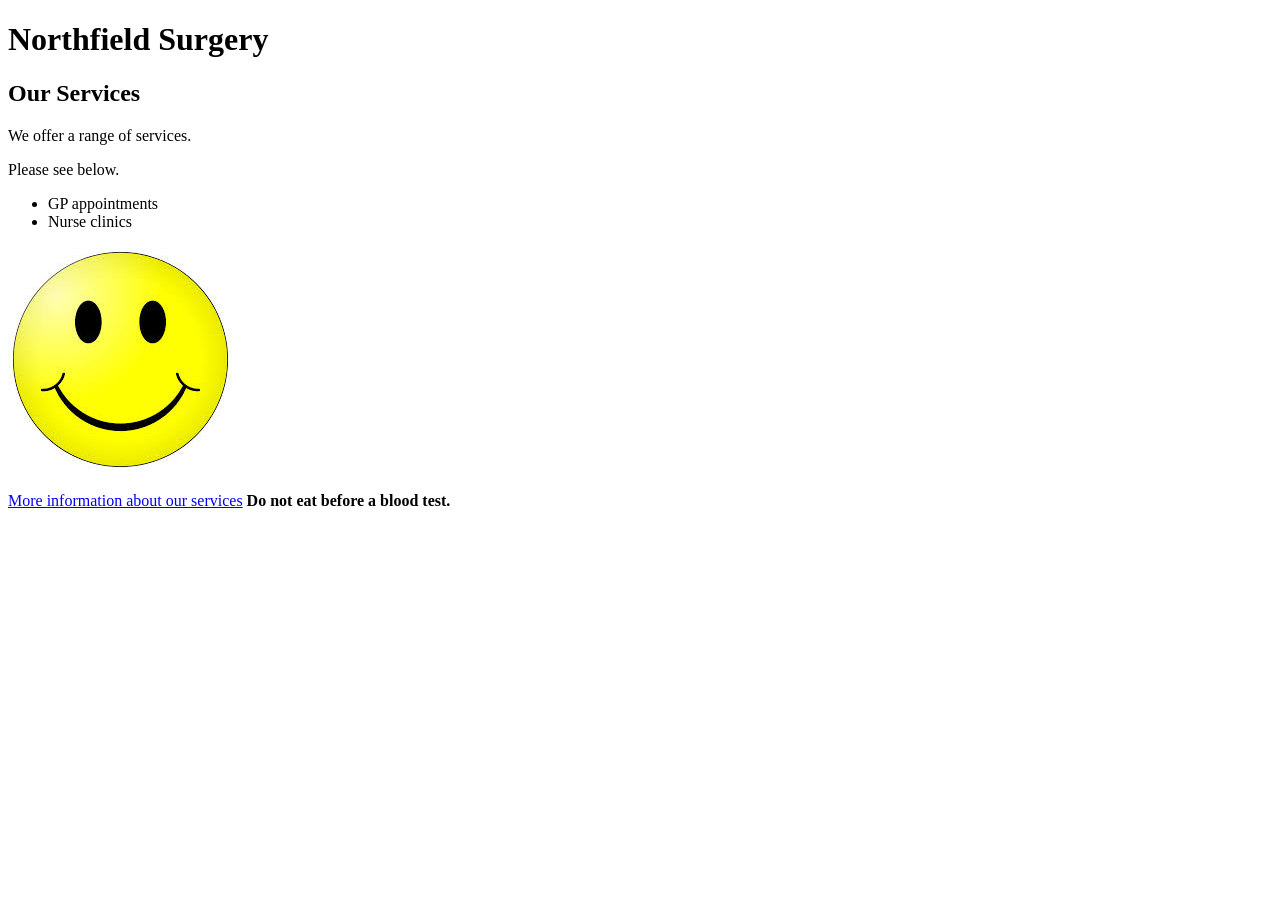
<file: practice/broken.html>
<!doctype html>
<html lang="en">
  <head>
    <title>services</title>
  </head>
  <body>
    <header>
      <h1>Northfield Surgery</h1>
      <h2>Our Services</h2>
    </header>

    <p>We offer a range of services.</p>
    <p>Please see below.</p>

    <ul>
      <li>GP appointments</li>
      <li>Nurse clinics</li>
    </ul>

    <img src="clinic.jpg" alt="" />

    <p>
      <a href="info.html">More information about our services</a>

      <strong>Do not eat before a blood test.</strong>
    </p>
  </body>
</html>
</file>
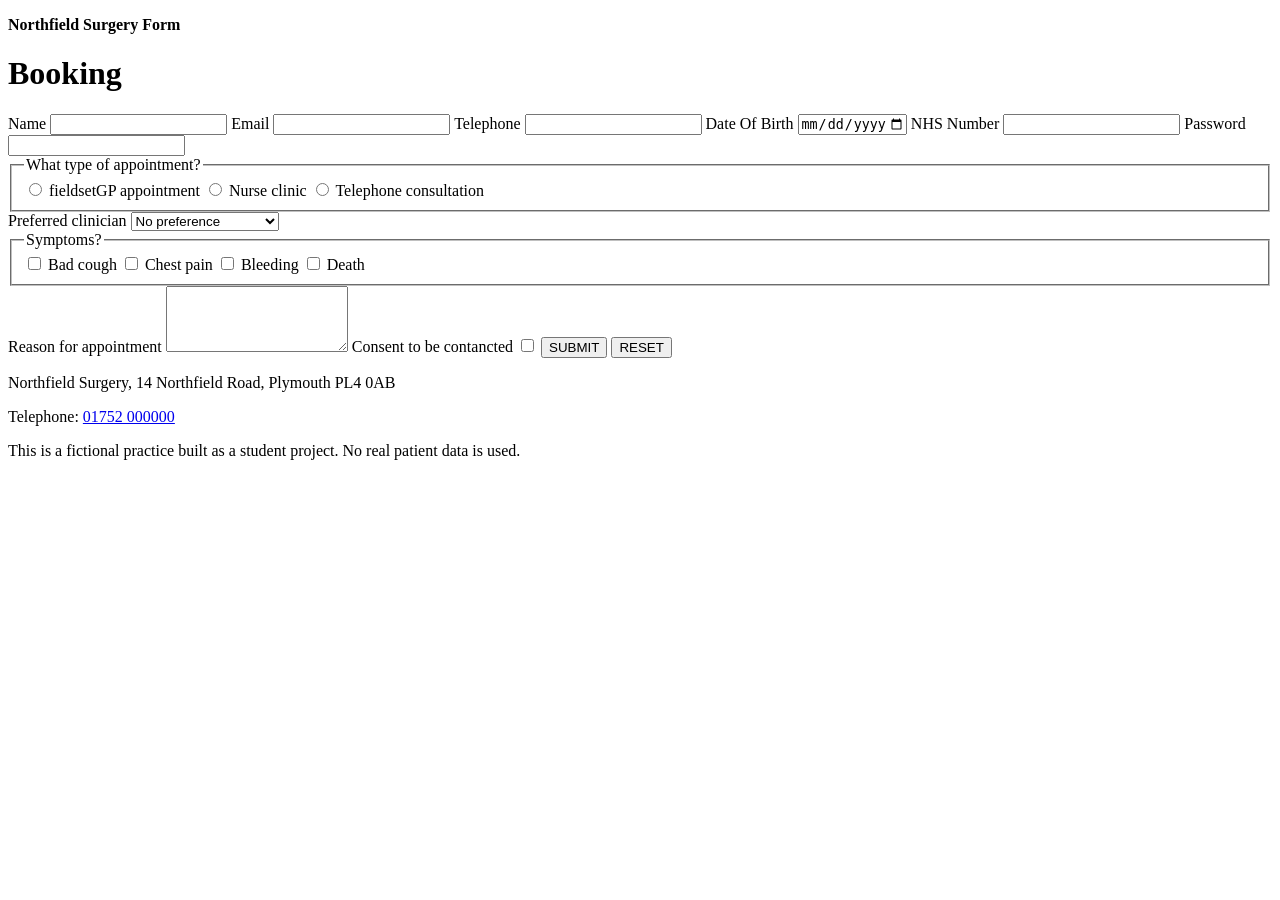
<file: practice/controls.html>
<!doctype html>
<html lang="en">
  <head>
    <meta charset="UTF-8" />
    <meta name="viewport" content="width=device-width, initial-scale=1.0" />
    <title>Controls</title>
  </head>
  <body>
    <header>
      <p><strong>Northfield Surgery Form</strong></p>
      </nav>
    </header>
    <h1>Booking</h1>
    <form method="post" id="booking-form">
      <label for="name">Name</label>
      <input id="name" type="text" , required />

      <label for="email">Email</label>
      <input id="email" type="email" , required />

      <label for="tel">Telephone</label>
      <input id="tel" type="tel" pattern="[0-9]{10}" required />

      <label for="dob">Date Of Birth</label>
      <input id="dob" type="date" max="" />

      <script>
        document.getElementById("dob").setAttribute("max", new Date().toISOString().split('T')[0])
      </script>

      <label for="nhs">NHS Number</label>
      <input id="nhs" type="number" maxlength="10" />

      <label for="password">Password</label>
      <input id="password" type="password" minlength="10" />

      <fieldset>
        <legend>What type of appointment?</legend>

        <input type="radio" id="gp" name="appt_type" value="gp" />
        <label for="gp">fieldsetGP appointment</label>

        <input type="radio" id="nurse" name="appt_type" value="nurse" />
        <label for="nurse">Nurse clinic</label>

        <input type="radio" id="phone" name="appt_type" value="phone" />
        <label for="phone">Telephone consultation</label>
      </fieldset>

      <label for="clinician">Preferred clinician</label>
      <select id="clinician" name="clinician"
        <optgroup label="GRRRRR">
        <option value="">No preference</option>
        </optgroup>
        <optgroup label="GPs">
          <option value="1">Dr Amara Patel</option>
          <option value="2">Dr Tom Whitfield</option>
        </optgroup>
        <optgroup label="Nurses">
          <option value="5">Sister Jane Okafor</option>
        </optgroup>
      </select>

      <fieldset class="fieldset-checkbox" >
        <legend>Symptoms?</legend>

        <input type="checkbox" id="bad-cough" name="symptoms[]" value="bad-cough" />
        <label for="bad-cough">Bad cough</label>

        <input type="checkbox" id="chest-pain" name="symptoms[]" value="chest-pain" />
        <label for="chest-pain">Chest pain</label>

        <input type="checkbox" id="bleeding" name="symptoms[]" value="bleeding" />
        <label for="bleeding">Bleeding</label>

        <input type="checkbox" id="death" name="symptoms[]" value="death" />
        <label for="death">Death</label>
      </fieldset>

      <label for="reason">Reason for appointment</label>
      <textarea id="reason" name="reason"rows="4"></textarea>

      <label for="consent">Consent to be contancted</label>
      <input type="checkbox" id="consent" value="consent" name="consent">
      
      <input type="hidden" value="web">

      <button type="submit" >SUBMIT</button>
      <button type="reset" >RESET</button>
    </form>

    <footer>
      <p>Northfield Surgery, 14 Northfield Road, Plymouth PL4 0AB</p>
      <p>Telephone: <a href="tel:01752000000">01752 000000</a></p>
      <p>
        This is a fictional practice built as a student project. No real patient
        data is used.
      </p>
    </footer>
  </body>
</html>
</file>
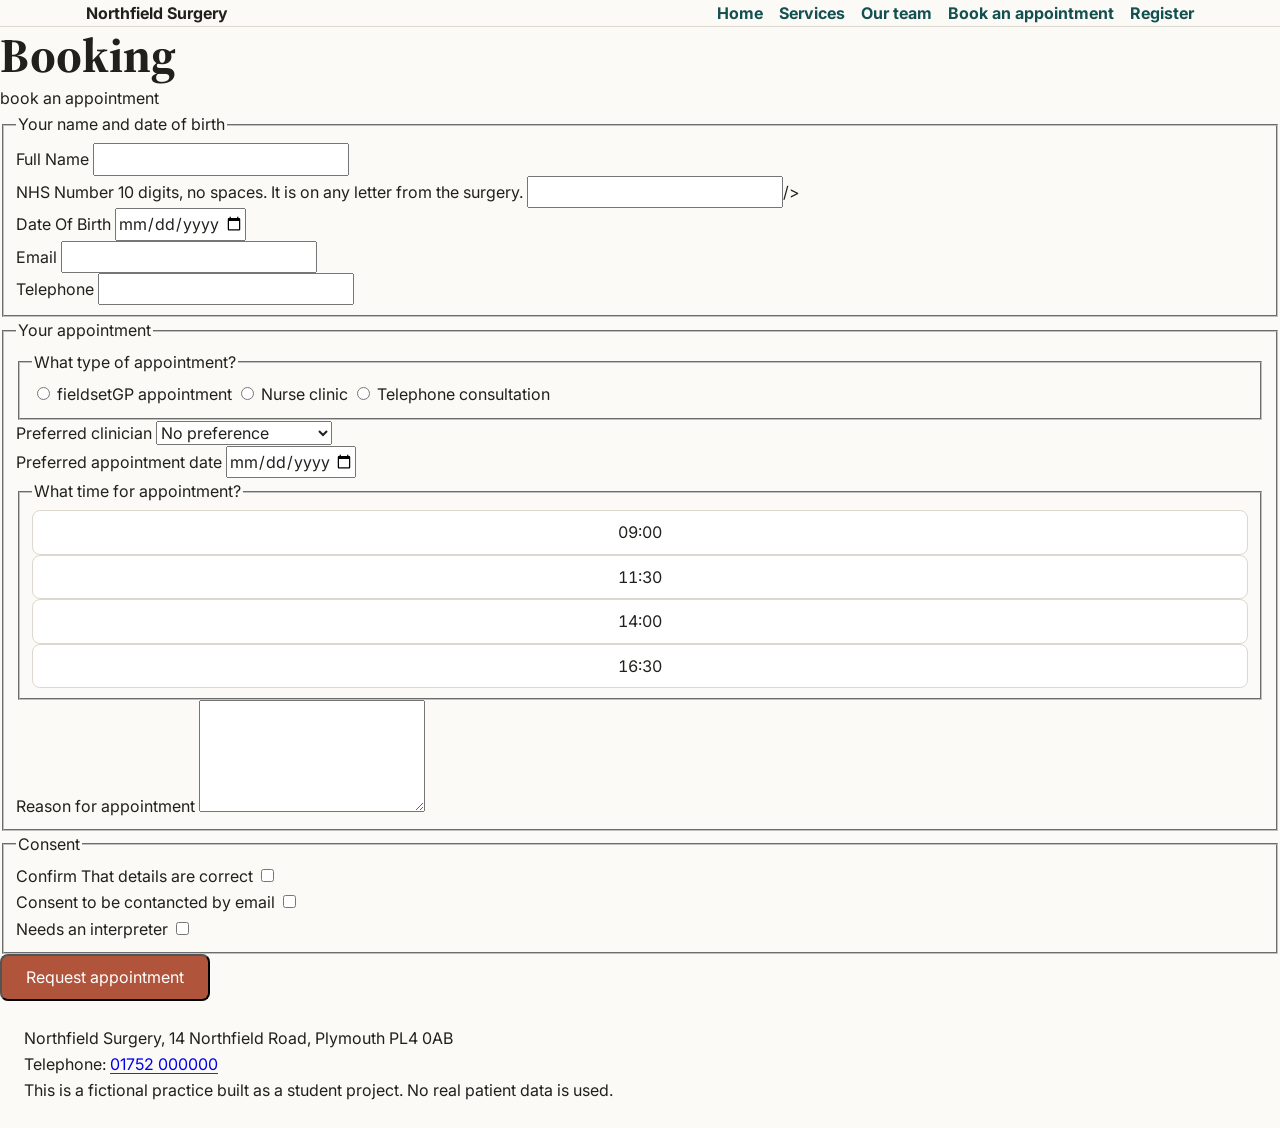
<file: project_medbook/book.html>
<!doctype html>
<html lang="en">
  <head>
    <meta charset="utf-8" />
    <meta name="viewport" content="width=device-width, initial-scale=1" />
    <link rel="icon" type="image/png" href="assets/img/favicon.png" />
    <link rel="preconnect" href="https://fonts.googleapis.com">
    <link rel="preconnect" href="https://fonts.gstatic.com" crossorigin>
    <link href="https://fonts.googleapis.com/css2?family=Inter:wght@400;600&family=Source+Serif+4:wght@600&display=swap"
      rel="stylesheet">
    <link rel="stylesheet" href="assets/css/style.css">
    <title>Northfield Surgery | Book an appointment online</title>
    <script src="assets/js/app.js" defer></script>
    <script src="assets/js/get_time.js" defer></script>
  </head>
  <body>
    <header>
      <div class="container site-header__inner">
        <p><strong>Northfield Surgery</strong></p>

        <nav>
          <ul>
            <li>
              <a class="nav__link" href="index.html" aria-current="page"
                >Home</a
              >
            </li>
            <li>
              <a class="nav__link" href="services.html" aria-current="page"
                >Services</a
              >
            </li>
            <li>
              <a class="nav__link" href="clinicians.html" aria-current="page"
                >Our team</a
              >
            </li>
            <li>
              <a class="nav__link" href="book.html" aria-current="page"
                >Book an appointment</a
              >
            </li>
            <li>
              <a class="nav__link" href="register.html" aria-current="page"
                >Register</a
              >
            </li>
          </ul>
        </nav>
      </div>
    </header>

    <main>
      <!-- Page content goes here -->
      <h1>Booking</h1>

      <p>book an appointment</p>
      <form action="booking.php" method="post">
        <fieldset>
          <legend>Your name and date of birth</legend>
          <div class="field">
            <label class="field_label" for="name">Full Name</label>
            <input id="name" type="text" required minlength="2"/>
            <p class="field__error" id="full-name-error"></p>
          </div>
          
          <div class="field">
            <label class="field_label" for="nhs">NHS Number</label>
            <span class="field__hint" id="nhs-hint">
              10 digits, no spaces. It is on any letter from the surgery.
            </span>
            <input id="nhs" type="number" maxlength="10" aria-describedby="nhs-hint" required>/>
            <p class="field__error" id="nhs-number-error"></p>
          </div>
          
          <div class="field">
            <label for="dob">Date Of Birth</label>
            <input id="dob" type="date" max="" required/>
            <p class="field__error" id="dob-date-error"></p>
          </div>
          

          <div class="field">
            <label for="email">Email</label>
          <input id="email" type="email" , required />
          <p class="field__error" id="email-error"></p>
        </div>
          

          <div class="field">
          <label for="tel">Telephone</label>
          <input id="tel" type="tel" pattern="[0-9]{10}" required />
          <p class="field__error" id="telephone-number-error"></p>
        </div>
          
        </fieldset>

        <fieldset>
          <legend>Your appointment</legend>

          <div class="field">
            <fieldset>
            <legend>What type of appointment?</legend>

            <input type="radio" id="gp" name="appt_type" value="gp" required/>
            <label for="gp">fieldsetGP appointment</label>

            <input type="radio" id="nurse" name="appt_type" value="nurse" />
            <label for="nurse">Nurse clinic</label>

            <input type="radio" id="phone" name="appt_type" value="phone" />
            <label for="phone">Telephone consultation</label>
          </fieldset>
          <p class="field__error" id="appointment-type-error"></p>
          </div>
          
          
          <div class="field">
          <label for="clinician">Preferred clinician</label>
          <select id="clinician" name="clinician"
            <optgroup label="GRRRRR">
            <option value="">No preference</option>
            </optgroup>
            <optgroup label="GPs">
              <option value="1">Dr Amara Patel</option>
              <option value="2">Dr Tom Whitfield</option>
            </optgroup>
            <optgroup label="Nurses">
              <option value="5">Sister Jane Okafor</option>
            </optgroup>
          </select>
        <p class="field__error" id="clinician-error"></p>
        </div>
       

          <div class="field">
            <label for="preferred-date">Preferred appointment date</label>
          <input id="preferred-date" name="preferred-date" type="date" max="" required/>
          <p class="field__error" id="preferred-date-error"></p>
        </div>
          

          <div class="field">
            <fieldset>
            
            <legend>What time for appointment?</legend>
            
            <div class slots>
            <div class="slot">
              <input type="radio" id="09:00" name="time" value="09:00" required />
              <label class="slot__label" for="09:00">09:00</label>
            </div>

            <div class="slot">
              <input type="radio" id="11:30" name="time" value="11:30" />
              <label class="slot__label" for="11:30">11:30</label>
            </div>

            <div class="slot">
              <input type="radio" id="14:00" name="time" value="14:00" />
              <label class="slot__label" for="14:00">14:00</label>
            </div>

            <div class="slot">
              <input type="radio" id="16:30" name="time" value="16:30" />
              <label class="slot__label" for="16:30">16:30</label>
            </div>
            </div>
            <p class="field__error" id="preferred-time-error"></p>
          </fieldset></div>
          

          <div class="field">
            <label for="reason">Reason for appointment</label>
          <textarea id="reason" name="reason"rows="4"></textarea>
          <p class="field__error" id="reason-error"></p>
          </div>
          

        </fieldset>

        <fieldset>
          <legend>Consent</legend>
          <div class="field"><label for="confirm">Confirm That details are correct</label>
          <input type="checkbox" id="confirm" name="confirm" required>
          <p class="field__error" id="confirm-error"></p>
          </div>
          

          <div class="field">
            <label for="consent">Consent to be contancted by email</label>
          <input type="checkbox" id="consent" name="consent">
          <p class="field__error" id="consent-error"></p>
          </div>
          

          <div class="field">
            <label for="interpreter">Needs an interpreter</label>
          <input type="checkbox" id="interpreter" name="interpreter">
          <p class="field__error" id="interpreter-error"></p>
          </div>
          
        </fieldset>
         <button type="submit" class="btn btn--accent">
          Request appointment
        </button>

      </form>
    </main>

    <footer>
      <p>Northfield Surgery, 14 Northfield Road, Plymouth PL4 0AB</p>
      <p>Telephone: <a href="tel:01752000000">01752 000000</a></p>
      <p>
        This is a fictional practice built as a student project. No real patient
        data is used.
      </p>
    </footer>
  </body>
</html>
</file>
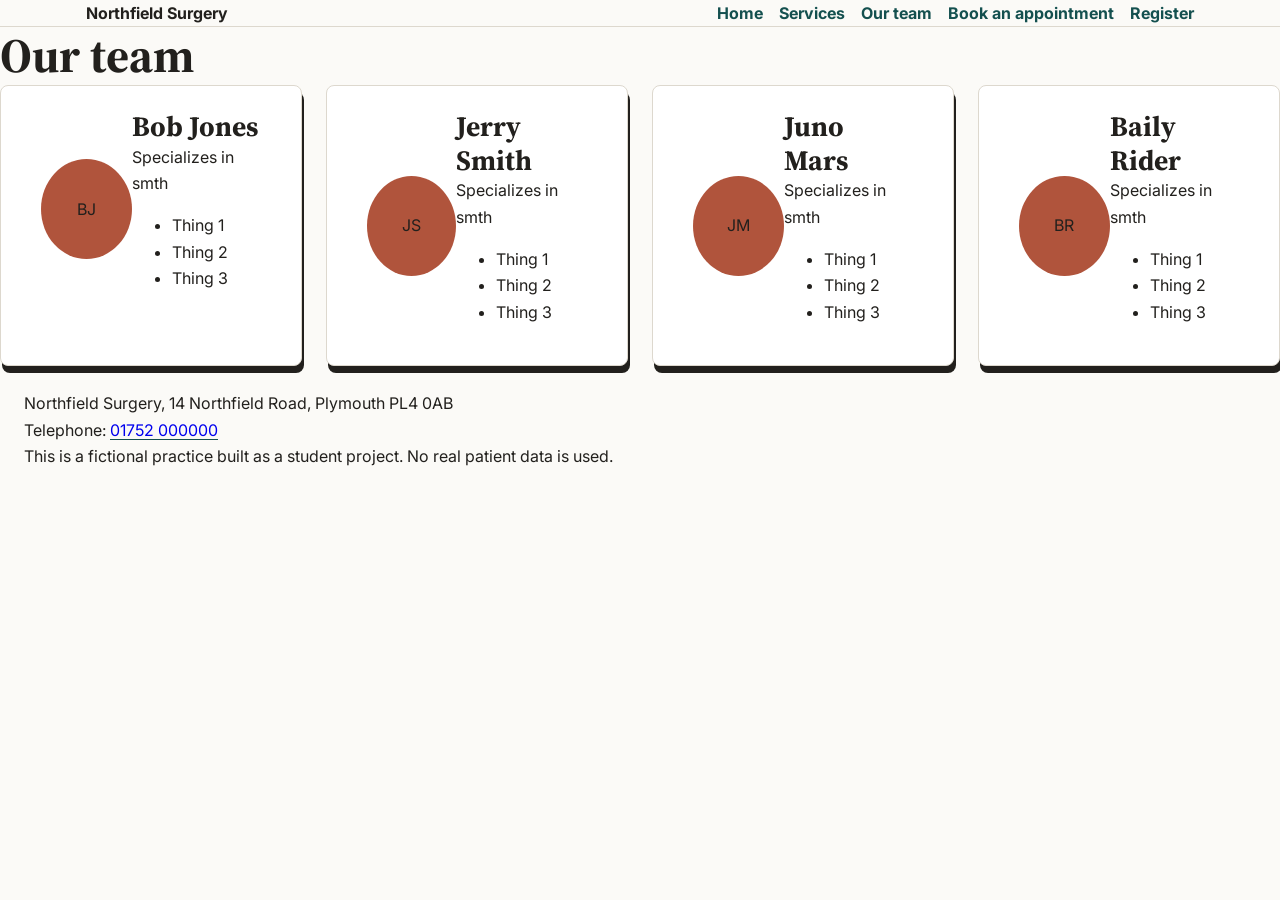
<file: project_medbook/clinicians.html>
<!doctype html>
<html lang="en">
  <head>
    <meta charset="utf-8" />
    <meta name="viewport" content="width=device-width, initial-scale=1" />
    <link rel="icon" type="image/png" href="assets/img/favicon.png" />
    <link rel="preconnect" href="https://fonts.googleapis.com" />
    <link rel="preconnect" href="https://fonts.gstatic.com" crossorigin />
    <link
      href="https://fonts.googleapis.com/css2?family=Inter:wght@400;600&family=Source+Serif+4:wght@600&display=swap"
      rel="stylesheet"
    />
    <link rel="stylesheet" href="assets/css/style.css" />
    <title>Northfield Surgery | Book an appointment online</title>
    <script src="assets/js/app.js" defer></script>
  </head>
  <body>
    <header>
      <div class="container site-header__inner">
        <p><strong>Northfield Surgery</strong></p>

        <nav>
          <ul>
            <li>
              <a class="nav__link" href="index.html" aria-current="page"
                >Home</a
              >
            </li>
            <li>
              <a class="nav__link" href="services.html" aria-current="page"
                >Services</a
              >
            </li>
            <li>
              <a class="nav__link" href="clinicians.html" aria-current="page"
                >Our team</a
              >
            </li>
            <li>
              <a class="nav__link" href="book.html" aria-current="page"
                >Book an appointment</a
              >
            </li>
            <li>
              <a class="nav__link" href="register.html" aria-current="page"
                >Register</a
              >
            </li>
          </ul>
        </nav>
      </div>
    </header>

    <main>
      <!-- Page content goes here -->

      <h1>Our team</h1>

      <div class="grid">
        <article class="card">
          <div class="container container__clinic">
            <div class="avatar">BJ</div>
            <div>
              <h2>Bob Jones</h2>
              <p>Specializes in smth</p>
              <ul>
                <li>Thing 1</li>
                <li>Thing 2</li>
                <li>Thing 3</li>
              </ul>
            </div>
          </div>
        </article>

        <article class="card container container__clinic">
          <div class="container container__clinic">
            <div class="avatar">JS</div>
            <div>
              <h2>Jerry Smith</h2>
              <p>Specializes in smth</p>
              <ul>
                <li>Thing 1</li>
                <li>Thing 2</li>
                <li>Thing 3</li>
              </ul>
            </div>
          </div>
        </article>

        <article class="card container container__clinic">
          <div class="container container__clinic">
            <div class="avatar">JM</div>
            <div>
              <h2>Juno Mars</h2>
              <p>Specializes in smth</p>
              <ul>
                <li>Thing 1</li>
                <li>Thing 2</li>
                <li>Thing 3</li>
              </ul>
            </div>
          </div>
        </article>

        <article class="card container container__clinic">
          <div class="container container__clinic">
            <div class="avatar">BR</div>
            <div>
              <h2>Baily Rider</h2>
              <p>Specializes in smth</p>
              <ul>
                <li>Thing 1</li>
                <li>Thing 2</li>
                <li>Thing 3</li>
              </ul>
            </div>
          </div>
        </article>
      </div>
    </main>

    <footer>
      <p>Northfield Surgery, 14 Northfield Road, Plymouth PL4 0AB</p>
      <p>Telephone: <a href="tel:01752000000">01752 000000</a></p>
      <p>
        This is a fictional practice built as a student project. No real patient
        data is used.
      </p>
    </footer>
  </body>
</html>
</file>
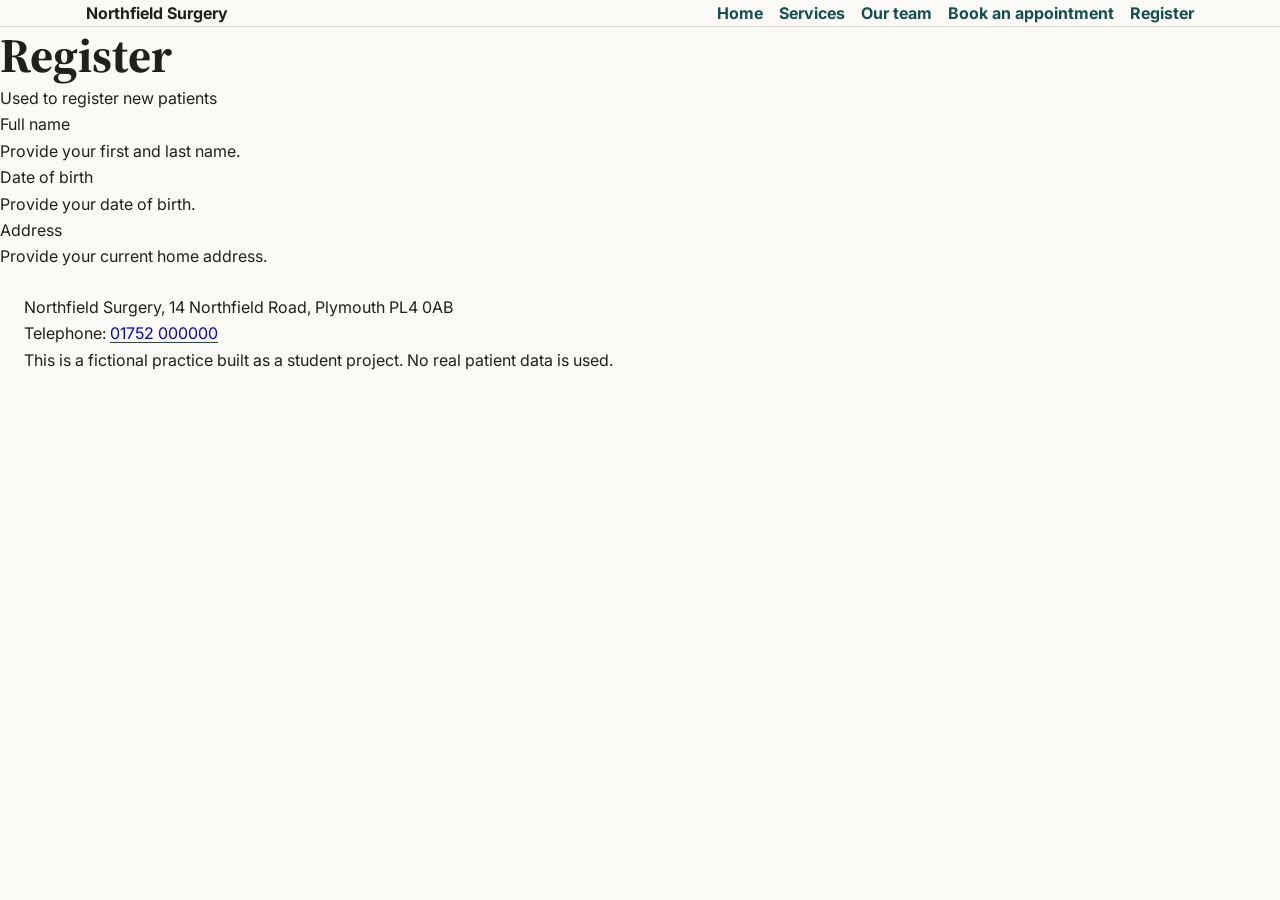
<file: project_medbook/register.html>
<!doctype html>
<html lang="en">
  <head>
    <meta charset="utf-8" />
    <meta name="viewport" content="width=device-width, initial-scale=1" />
    <link rel="icon" type="image/png" href="assets/img/favicon.png" />
    <link rel="preconnect" href="https://fonts.googleapis.com" />
    <link rel="preconnect" href="https://fonts.gstatic.com" crossorigin />
    <link
      href="https://fonts.googleapis.com/css2?family=Inter:wght@400;600&family=Source+Serif+4:wght@600&display=swap"
      rel="stylesheet"
    />
    <link rel="stylesheet" href="assets/css/style.css" />
    <title>Northfield Surgery | Book an appointment online</title>

    <script src="assets/js/app.js" defer></script>
  </head>
  <body>
    <header>
      <div class="container site-header__inner">
        <p><strong>Northfield Surgery</strong></p>

        <nav>
          <ul>
            <li>
              <a class="nav__link" href="index.html" aria-current="page"
                >Home</a
              >
            </li>
            <li>
              <a class="nav__link" href="services.html" aria-current="page"
                >Services</a
              >
            </li>
            <li>
              <a class="nav__link" href="clinicians.html" aria-current="page"
                >Our team</a
              >
            </li>
            <li>
              <a class="nav__link" href="book.html" aria-current="page"
                >Book an appointment</a
              >
            </li>
            <li>
              <a class="nav__link" href="register.html" aria-current="page"
                >Register</a
              >
            </li>
          </ul>
        </nav>
      </div>
    </header>

    <main>
      <!-- Page content goes here -->
      <h1>Register</h1>

      <p>Used to register new patients</p>

      <dl>
        <dt>Full name</dt>
        <dd>Provide your first and last name.</dd>

        <dt>Date of birth</dt>
        <dd>Provide your date of birth.</dd>

        <dt>Address</dt>
        <dd>Provide your current home address.</dd>
      </dl>
    </main>

    <footer>
      <p>Northfield Surgery, 14 Northfield Road, Plymouth PL4 0AB</p>
      <p>Telephone: <a href="tel:01752000000">01752 000000</a></p>
      <p>
        This is a fictional practice built as a student project. No real patient
        data is used.
      </p>
    </footer>
  </body>
</html>
</file>
<file: project_medbook/assets/css/style.css>
:root {
  /* Colour */
  --brand:        #14504f;
  --brand-dark:   #0d3837;
  --brand-light:  #e7f0ef;
  --accent:       #b0543c;
  --accent-dark:  #8f4330;
 
  --paper:        #fbfaf7;
  --surface:      #ffffff;
  --surface-sunk: #f4f2ed;
  --line:         #ddd8ce;
 
  --ink:          #22201d;
  --ink-soft:     #5e5951;
  --ink-faint:    #8b857b;
 
  /* Type */
  --font-head: "Source Serif 4", Georgia, serif;
  --font-body: Inter, -apple-system, "Segoe UI", Roboto, Arial, sans-serif;
 
  /* A modular scale, ratio 1.25 */
  --text-sm:   0.875rem;
  --text-base: 1rem;
  --text-lg:   1.125rem;
  --text-xl:   1.375rem;
  --text-2xl:  1.75rem;
  --text-3xl:  2.25rem;
  --text-4xl:  3rem;
 
  /* Space - an 8px base */
  --space-1: 0.5rem;
  --space-2: 1rem;
  --space-3: 1.5rem;
  --space-4: 2rem;
  --space-5: 3rem;
  --space-6: 4.5rem;
 
  --radius: 8px;
  --container: 1140px;
}


*,
*::before,
*::after {
  box-sizing: border-box;
}
 
body, h1, h2, h3, h4, p, figure, blockquote, dl, dd {
  margin: 0;
}
 
h1, h2, h3, h4 {
  font-family: "Source Serif 4", Georgia, serif;
  line-height: 1.2;
}
h1 {
    font-size: var(--text-4xl);
}
h2 {
    font-size: var(--text-2xl);
}
h3 {
    font-size: var(--text-xl);
}
h4 {
    font-size: var(--text-lg);
}
p {
    max-width: 68ch;
}

a {
  text-decoration-line: underline;
  text-decoration-color: var(--brand);
  text-underline-offset: 3px;
}

html {
  scroll-padding-top: 5.5rem;
}
 
body {
  background-color: var(--paper);
  color: var(--ink);
  font-family: var(--font-body);
  font-size: var(--text-base);
  line-height: 1.65;
  min-height: 100vh;
}

header {
  background: var(--paper);
  border-bottom: 1px solid var(--line);
  position: sticky;
  top: 0;
  z-index: 50;
}

nav ul {
  list-style: none;
  padding: 0;
  margin: 0;
  display: flex;
  gap: var(--space-2);
}

img, picture, svg {
  max-width: 100%;
  display: block;
  height: auto;
}
 
input, button, textarea, select {
  font: inherit;
  color: inherit;
}
 
:focus-visible {
  outline: 3px solid var(--accent);
  outline-offset: 2px;
}

.visually-hidden {
  position: absolute !important;
  width: 1px;
  height: 1px;
  padding: 0;
  margin: -1px;
  overflow: hidden;
  clip: rect(0, 0, 0, 0);
  white-space: nowrap;
  border: 0;
}

.lead {
    font-size: var(--text-lg);
    color: var(--ink-soft);
}

.container {
  width: 100%;
  max-width: var(--container);
  margin-inline: auto;
  padding-inline: var(--space-2);
}

.container__clinic {
  display: flex;
  justify-content: space-between;
  align-items: center;
}

.avatar {
  display: grid;
  place-items: center;
  border-radius: 50%;
  width: 100px;
  height: 100px;
  background-color: var(--accent);
}

.section { padding-block: var(--space-6); }

.site-header__inner {
  display: flex;
  justify-content: space-between;
  align-items: center;
}

.grid {
  display: grid;
  gap: var(--space-3);
  grid-template-columns: repeat(auto-fit, minmax(var(--col, 260px), 1fr));
}
  nav {
  position: static;
}


.nav__link {
  text-decoration: none;
  color: var(--ink);
}

.nav__link:hover {
  color: var(--brand);
}

.nav__link[aria-current="page"] {
  font-weight: bold;
  color: var(--brand);
}
.btn {
  background-color: var(--brand);
  padding: var(--space-1) var(--space-3);
  border-radius: var(--radius);
  color: #ffffff;
}
.btn:hover{
  color: var(--brand-dark);
}
.btn--accent{
  background-color: var(--accent);
}

@media (min-width: 60em) {
  .hero {
    display: grid;
    grid-template-columns: 7fr 5fr;
    gap: var(--space-5);
  }
}

.card {
  background: var(--surface);
  border: 1px solid var(--line);
  border-radius: var(--radius);
  padding: var(--space-3);

  box-shadow: 2px 7px;
  transition: transform 0.2s ease, box-shadow 0.2s ease;
}

.card__link:hover {
    box-shadow: 6px 21px;
  transform: translateY(-2px);
}

footer {
  padding: var(--space-3);
}

/* The radio is visually hidden but still focusable and
   still announced. Do NOT use display:none - that would
   remove it from the tab order entirely.               */
.slot input {
  position: absolute;
  opacity: 0;
  width: 1px;
  height: 1px;
}
 
.slots {
  display: grid;
  gap: 0.5rem;
  grid-template-columns: repeat(auto-fill, minmax(6rem, 1fr));
}
 
.slot__label {
  display: block;
  text-align: center;
  padding: 0.5rem 0.25rem;
  border: 1px solid var(--line);
  border-radius: var(--radius);
  background: var(--surface);
  font-variant-numeric: tabular-nums;
  cursor: pointer;
  transition: all 0.12s ease;
}
 
/* The + combinator: the label immediately after a checked input */
.slot input:checked + .slot__label {
  background: var(--brand);
  border-color: var(--brand);
  color: white;
  font-weight: 600;
}
 
/* Keyboard focus must still be visible */
.slot input:focus-visible + .slot__label {
  outline: 3px solid var(--accent);
  outline-offset: 2px;
}
</file>
